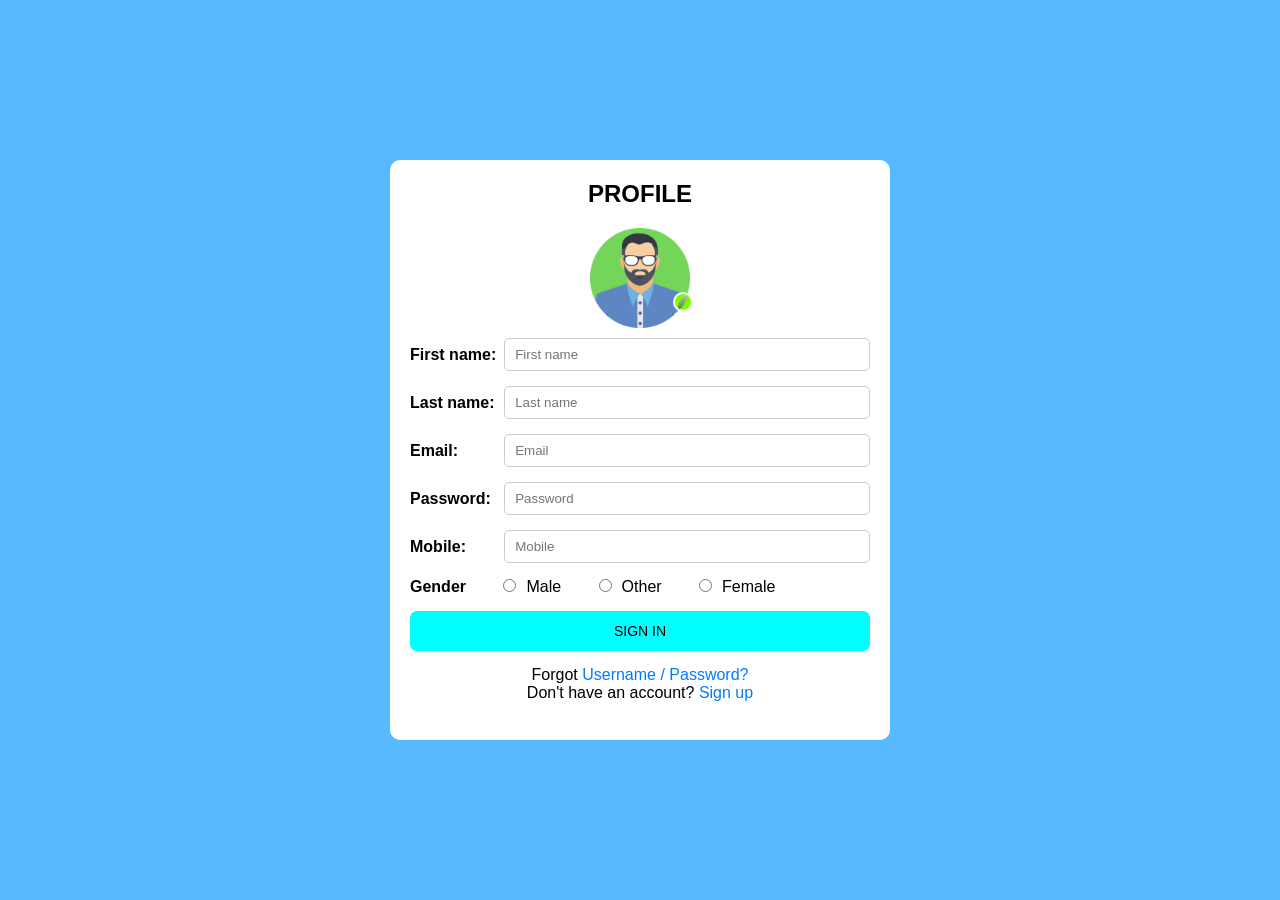
<file: User List/index.html>
<!DOCTYPE html>
<html lang="en">

<head>
    <meta charset="UTF-8">
    <meta name="viewport" content="width=device-width, initial-scale=1.0">
    <title>Login Form</title>
    <link rel="stylesheet" href="style.css?v=1.1">
    <style>
    </style>
</head>

<body>
    <div class="container">
        <form id="myForm" enctype="multipart/form-data">
            <!-- <form id="myForm"  method="post" action="form.php" enctype="multipart/form-data" > -->

            <!-- Hidden input for Edit Mode -->
            <input type="hidden" name="id" id="userId">
            <input type="hidden" name="action" id="formAction" value="insert">

            <h2>PROFILE</h2>
            <div class="user-img ">
                <img src="images/man.png" alt="user-imgage" class="user-img" id="profile-pic">
                <input type="file" name="image" id="fileInput" class="img-input" accept="images/*"
                    onchange="loadImage(event)">
                <img src="images/pencil-2.jpg" alt="update-user-image" class="user-update" onclick="selectimage()">
            </div>
            <div>
            </div>

            <div class="form-item">
                <label for="firstname">First name:</label>
                <input type="text" class="input" name="firstname" placeholder="First name" required>
            </div>

            <div class="form-item">
                <label for="lastname">Last name:</label>
                <input type="text" class="input" name="lastname" placeholder="Last name" required>
            </div>

            <div class="form-item">
                <label for="email">Email:</label>
                <input type="email" class="input" name="email" placeholder="Email" required>
            </div>

            <div class="form-item">
                <label for="password">Password:</label>
                <input type="password" id="password" class="input" name="password" placeholder="Password" required>
            </div>

            <div class="form-item">
                <label for="mobile">Mobile:</label>
                <input type="tel" id="mobile" class="input" name="mobile" placeholder="Mobile" required>
            </div>

            <div class=" gender">
                <label for="Gender">Gender</label>
                <input type="radio" class="gvalue" name="gender" value="Male" required>Male
                <input type="radio" class="gvalue" name="gender" value="Other">Other
                <input type="radio" class="gvalue" name="gender" value="Female">Female
            </div>

            <div class="form-item btn-group">
                <button type="submit" class="btn" name="submit" value="submit" id="submitBtn">SIGN IN</button>
                <button type="button" class="btn btn-cancel" id="cancelBtn" onclick="resetForm()"
                    style="display: none;">CANCEL</button>
            </div>

            <div class="forget">
                <div>
                    <span class="forget">Forgot <a href="#">Username / Password?</a></span>
                </div>
                <div>
                    <span class="forget">Don't have an account? <a href="#">Sign up</a></span>
                </div>
                <p id="password_error"></p> <br>
                <p id="mobile_error"></p>
                <p id="msg"></p>
            </div>
        </form>

        <!-- Table to display users -->
        <!-- Table removed, now on display.html -->
        <!-- View All Link Removed -->
    </div>

    <script src="script.js"></script>

</body>

</html>
</file>
<file: User List/style.css>
/* ===== RESET ===== */
* {
    padding: 0;
    margin: 0;
    box-sizing: border-box;
}

/* ===== BODY ===== */
body {
    font-family: Arial, sans-serif;
    background-color: rgba(0, 149, 255, 0.658);
    min-height: 100vh;
    display: flex;
    align-items: center;
    justify-content: center;
}

/* ===== CONTAINER ===== */
.container {
    width: 90%;
    max-width: 400px;
}

/* ===== FORM ===== */
form {
    background-color: #fff;
    padding: 20px;
    border-radius: 10px;
}

h2 {
    text-align: center;
    margin-bottom: 20px;
}

/* ===== FORM ITEMS ===== */
.form-item {
    display: flex;
    flex-direction: column;
    margin-bottom: 15px;
}

label {
    font-weight: bold;
    margin-bottom: 5px;
}

/* ===== INPUT ===== */
.input {
    width: 100%;
    padding: 8px 10px;
    border: 1px solid #ccc;
    border-radius: 5px;
}

.input:focus {
    outline: none;
    border-color: #0095ff;
}

/* ===== GENDER ===== */
.gender {
    padding-bottom: 15px;
}

.gvalue {
    margin-left: 33px;
    margin-right: 10px;
}

/* ===== BUTTON ===== */
.btn {
    width: 100%;
    height: 40px;
    background-color: aqua;
    border: none;
    border-radius: 7px;
    font-size: 14px;
}

.btn:hover {
    background-color: rgba(0, 149, 255, 0.658);
    cursor: pointer;
}

/* ===== BUTTON GROUP ===== */
.btn-group {
    display: flex;
    gap: 10px;
    width: 100%;
    flex-direction: row;
    /* Explicitly set row for side-by-side */
}

/* Ensure buttons take equal space or appropriate space in the group */
/* The .btn class normally has width: 100%, inside a flex container this might struggle without flex-basis or proper width handling */
/* However, with width: 100% and flex container, they might stretch. Let's force them to share space. */

.btn-group .btn {
    flex: 1;
    /* Both buttons will take equal width */
    width: auto;
    /* Override the 100% width from .btn */
}

.btn-cancel {
    background-color: red !important;
    /* Explicit red as requested */
    color: white !important;
}

.btn-cancel:hover {
    background-color: #d32f2f;
}

/* ===== FORGET ===== */
.forget {
    text-align: center;
    margin-top: 10px;
}

.forget a {
    text-decoration: none;
    color: #007bff;
}

.user-img {
    width: 100px;
    height: 110px;
    padding-bottom: 10px;
    margin: auto;
}

.img-input {
    display: none;
}

.user-update {
    width: 20px;
    height: 20px;
    /* padding:7px; */
    border: 2px solid white;
    border-radius: 50px;
    background-color: rgb(123, 255, 0);

    position: relative;
    top: -50px;
    right: -83px;
    /* margin-top:; */
}




/* ============================= */
/* ===== TABLET (≥ 600px) ===== */
/* ============================= */
@media (min-width: 600px) {
    .container {
        max-width: 450px;
    }

    .form-item {
        flex-direction: row;
        align-items: center;
    }

    label {
        width: 120px;
        margin-bottom: 0;
    }
}

/* ============================= */
/* ===== LAPTOP (≥ 992px) ===== */
/* ============================= */
@media (min-width: 992px) {
    .container {
        max-width: 500px;
    }
}

/* ============================= */
/* ===== MOBILE SMALL (≤ 480px) */
/* ============================= */
@media (max-width: 480px) {
    h2 {
        font-size: 20px;
    }
}
</file>
